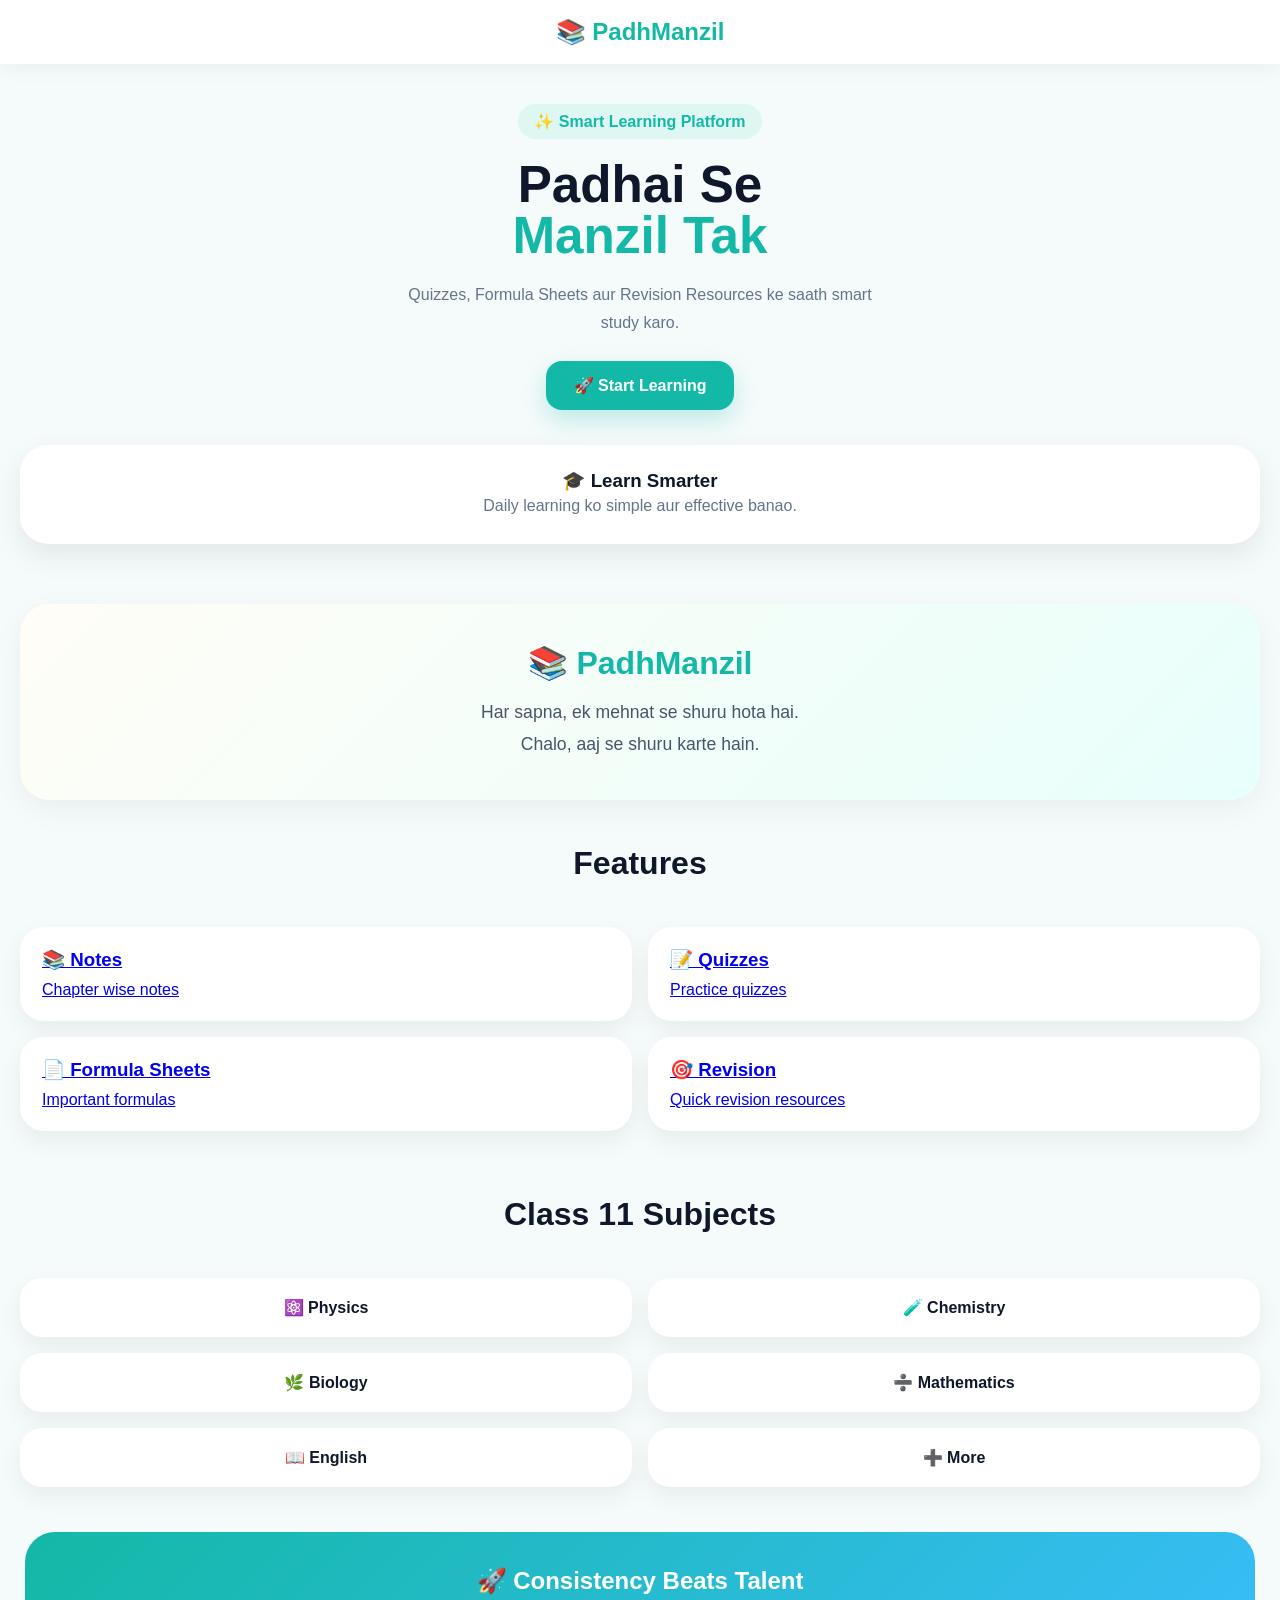
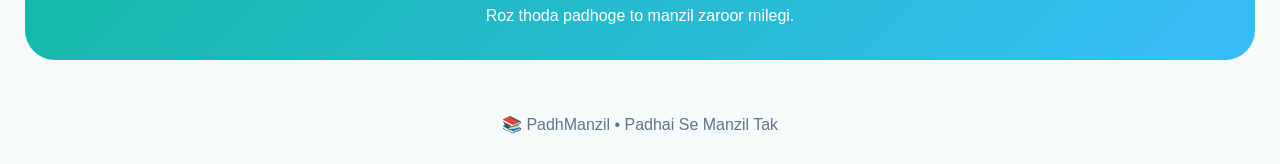
<file: index.html>
<!DOCTYPE html>
<html lang="en">
<head>
<meta charset="UTF-8">
<meta name="viewport" content="width=device-width, initial-scale=1.0">
<title>PadhManzil</title>
<link rel="stylesheet" href="style.css">
</head>

<body>

<div id="splash">
    <h1>📚 PadhManzil</h1>
    <p>Har sapna, ek mehnat se shuru hota hai.</p>
</div>

<nav>
    <div class="logo">📚 PadhManzil</div>
</nav>

<section class="hero">

    <div class="tag">
        ✨ Smart Learning Platform
    </div>

    <h1>
        Padhai Se<br>
        <span>Manzil Tak</span>
    </h1>

    <p>
        Quizzes, Formula Sheets aur Revision Resources
        ke saath smart study karo.
    </p>

    <a href="#" class="btn">
        🚀 Start Learning
    </a>

    <div class="hero-card">
        <h3>🎓 Learn Smarter</h3>
        <p>
            Daily learning ko simple aur effective banao.
        </p>
    </div>

</section>
<div class="banner">
    <h2>📚 PadhManzil</h2>
    <p>
        Har sapna, ek mehnat se shuru hota hai.<br>
        Chalo, aaj se shuru karte hain.
    </p>
</div>
<h2 class="section-title">Features</h2>

<div class="features">

    <a href="notes.html" class="feature-card">
<h3>📚 Notes</h3>
<p>Chapter wise notes</p>
</a>

<a href="quiz.html" class="feature-card">
<h3>📝 Quizzes</h3>
<p>Practice quizzes</p>
</a>

<a href="formulas.html" class="feature-card">
<h3>📄 Formula Sheets</h3>
<p>Important formulas</p>
</a>

<a href="revision.html" class="feature-card">
<h3>🎯 Revision</h3>
<p>Quick revision resources</p>
</a>

</div>

<h2 class="section-title">Class 11 Subjects</h2>

<div class="subjects">

    <div class="subject">⚛️ Physics</div>
    <div class="subject">🧪 Chemistry</div>
    <div class="subject">🌿 Biology</div>
    <div class="subject">➗ Mathematics</div>
    <div class="subject">📖 English</div>
    <div class="subject">➕ More</div>

</div>

<div class="motivation">
    <h2>🚀 Consistency Beats Talent</h2>
    <p>
        Roz thoda padhoge to manzil zaroor milegi.
    </p>
</div>

<footer>
    📚 PadhManzil • Padhai Se Manzil Tak
</footer>

</body>
  </html>
</file>
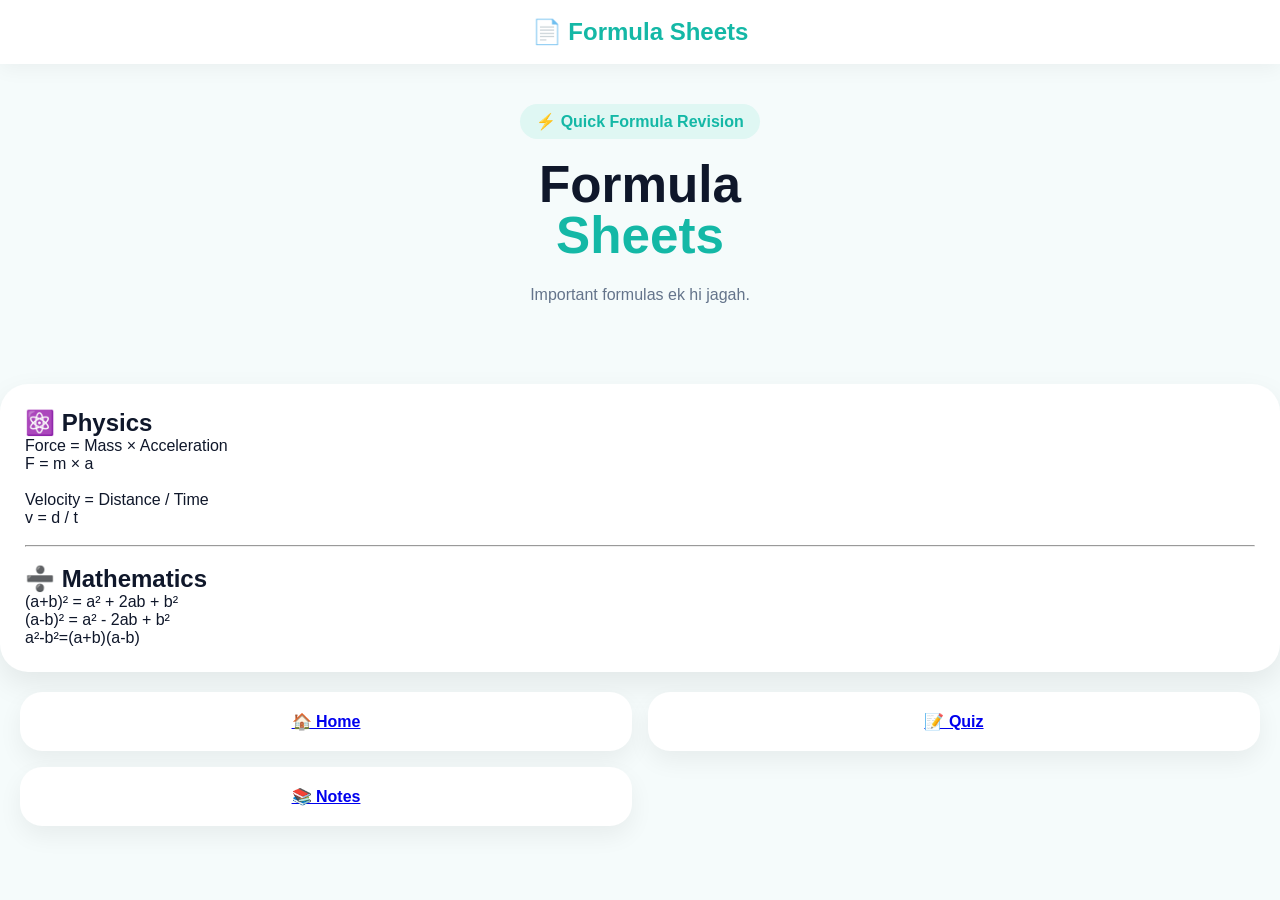
<file: formulas.html>
<!DOCTYPE html>
<html lang="en">
<head>
<meta charset="UTF-8">
<meta name="viewport" content="width=device-width, initial-scale=1.0">
<title>PadhManzil Formula Sheets</title>
<link rel="stylesheet" href="style.css">
</head>

<body>

<nav>
<div class="logo">📄 Formula Sheets</div>
</nav>

<section class="hero">

<div class="tag">
⚡ Quick Formula Revision
</div>

<h1>
Formula<br>
<span>Sheets</span>
</h1>

<p>
Important formulas ek hi jagah.
</p>

</section>

<div class="hero-card">

<h2>⚛️ Physics</h2>

<p>Force = Mass × Acceleration</p>
<p>F = m × a</p>

<br>

<p>Velocity = Distance / Time</p>
<p>v = d / t</p>

<br><hr><br>

<h2>➗ Mathematics</h2>

<p>(a+b)² = a² + 2ab + b²</p>

<p>(a-b)² = a² - 2ab + b²</p>

<p>a²-b²=(a+b)(a-b)</p>

</div>

<div class="subjects">

<a href="index.html" class="subject">🏠 Home</a>

<a href="quiz.html" class="subject">📝 Quiz</a>

<a href="notes.html" class="subject">📚 Notes</a>

</div>

</body>
  </html>
</file>
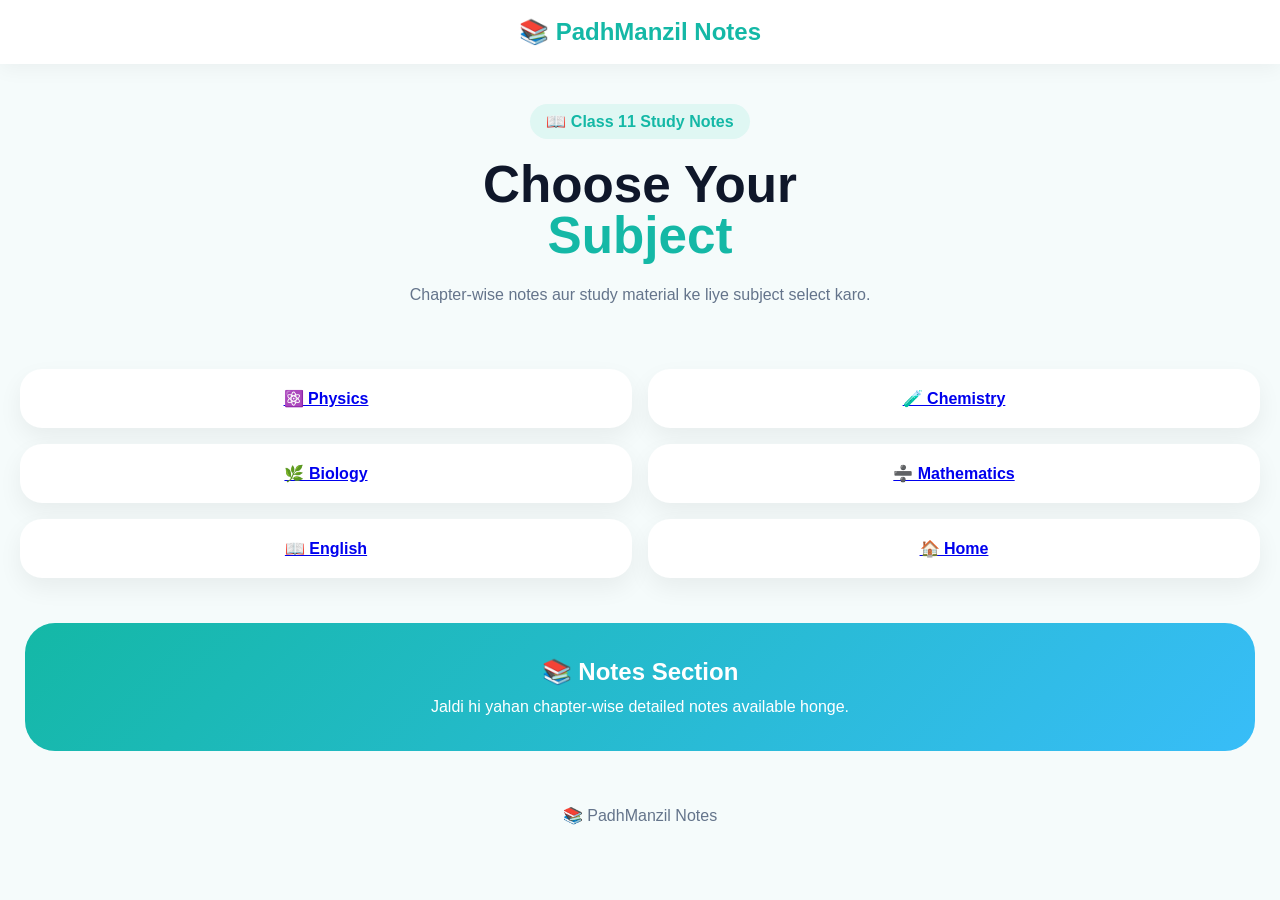
<file: notes.html>
<!DOCTYPE html>
<html lang="en">
<head>
<meta charset="UTF-8">
<meta name="viewport" content="width=device-width, initial-scale=1.0">
<title>PadhManzil Notes</title>
<link rel="stylesheet" href="style.css">
</head>

<body>

<nav>
<div class="logo">📚 PadhManzil Notes</div>
</nav>

<section class="hero">

<div class="tag">
📖 Class 11 Study Notes
</div>

<h1>
Choose Your<br>
<span>Subject</span>
</h1>

<p>
Chapter-wise notes aur study material ke liye subject select karo.
</p>

</section>

<div class="subjects">

<a href="physics.html" class="subject">
⚛️ Physics
</a>

<a href="chemistry.html" class="subject">
🧪 Chemistry
</a>

<a href="biology.html" class="subject">
🌿 Biology
</a>

<a href="maths.html" class="subject">
➗ Mathematics
</a>

<a href="english.html" class="subject">
📖 English
</a>

<a href="index.html" class="subject">
🏠 Home
</a>

</div>

<div class="motivation">
<h2>📚 Notes Section</h2>
<p>
Jaldi hi yahan chapter-wise detailed notes available honge.
</p>
</div>

<footer>
📚 PadhManzil Notes
</footer>

</body>
</html>
</file>
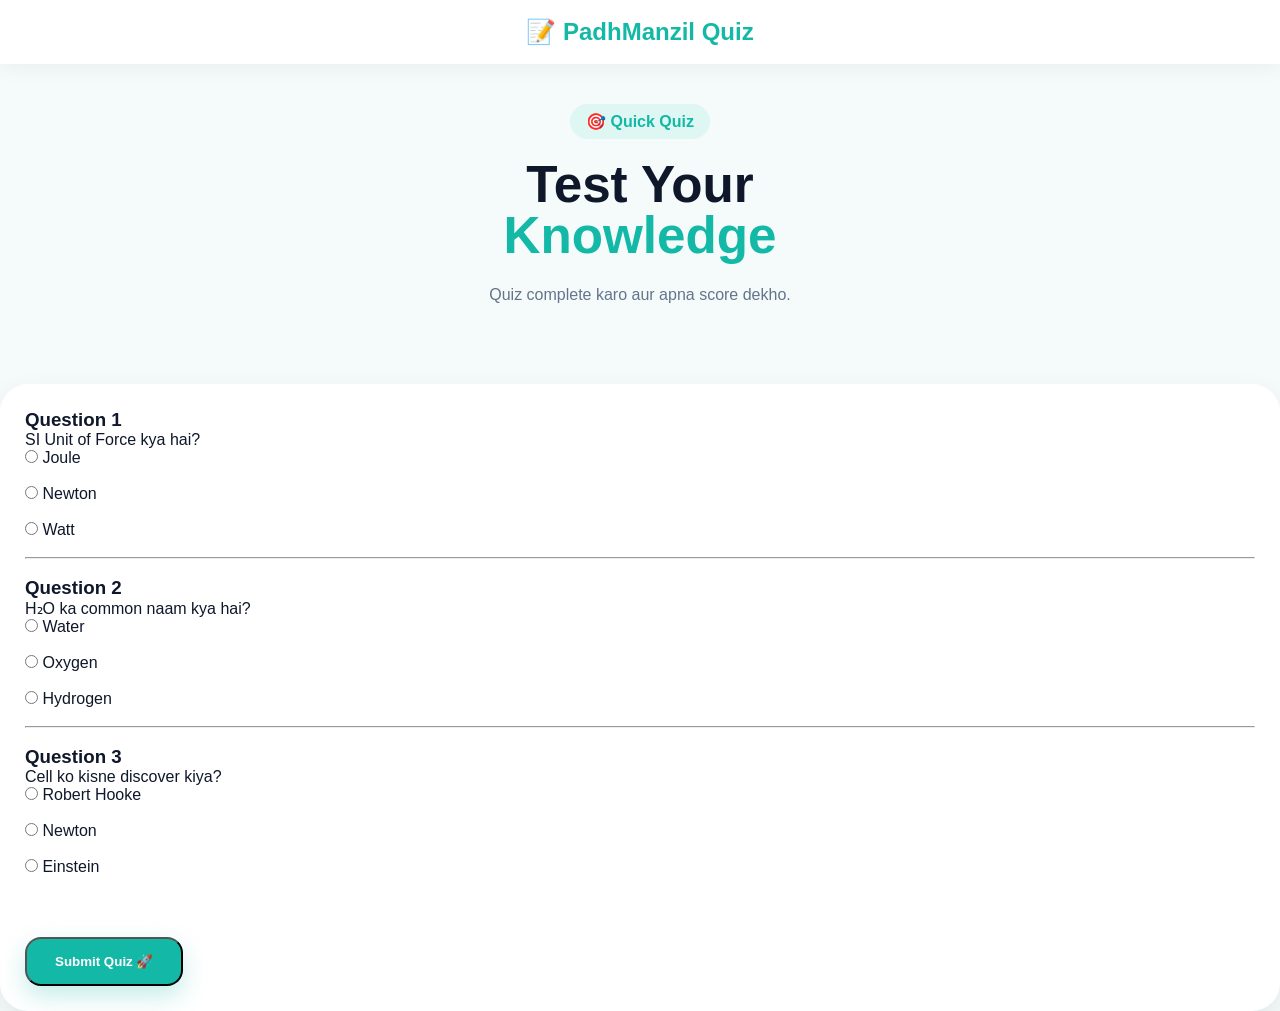
<file: quiz.html>
<!DOCTYPE html>
<html lang="en">
<head>
<meta charset="UTF-8">
<meta name="viewport" content="width=device-width, initial-scale=1.0">
<title>PadhManzil Quiz</title>
<link rel="stylesheet" href="style.css">
</head>

<body>

<nav>
<div class="logo">📝 PadhManzil Quiz</div>
</nav>

<section class="hero">

<div class="tag">🎯 Quick Quiz</div>

<h1>Test Your<br><span>Knowledge</span></h1>

<p>Quiz complete karo aur apna score dekho.</p>

</section>

<div class="hero-card">

<h3>Question 1</h3>
<p>SI Unit of Force kya hai?</p>

<label><input type="radio" name="q1" value="0"> Joule</label><br><br>
<label><input type="radio" name="q1" value="1"> Newton</label><br><br>
<label><input type="radio" name="q1" value="0"> Watt</label><br><br>

<hr><br>

<h3>Question 2</h3>
<p>H₂O ka common naam kya hai?</p>

<label><input type="radio" name="q2" value="1"> Water</label><br><br>
<label><input type="radio" name="q2" value="0"> Oxygen</label><br><br>
<label><input type="radio" name="q2" value="0"> Hydrogen</label><br><br>

<hr><br>

<h3>Question 3</h3>
<p>Cell ko kisne discover kiya?</p>

<label><input type="radio" name="q3" value="1"> Robert Hooke</label><br><br>
<label><input type="radio" name="q3" value="0"> Newton</label><br><br>
<label><input type="radio" name="q3" value="0"> Einstein</label><br><br>

<br>

<button onclick="checkQuiz()" class="btn">
Submit Quiz 🚀
</button>

<h2 id="result"></h2>

</div>

<script>
function checkQuiz() {
let score = 0;

score += Number(document.querySelector('input[name="q1"]:checked')?.value || 0);
score += Number(document.querySelector('input[name="q2"]:checked')?.value || 0);
score += Number(document.querySelector('input[name="q3"]:checked')?.value || 0);

document.getElementById("result").innerHTML =
"🎉 Your Score: " + score + "/3";
}
</script>

</body>
  </html>
</file>
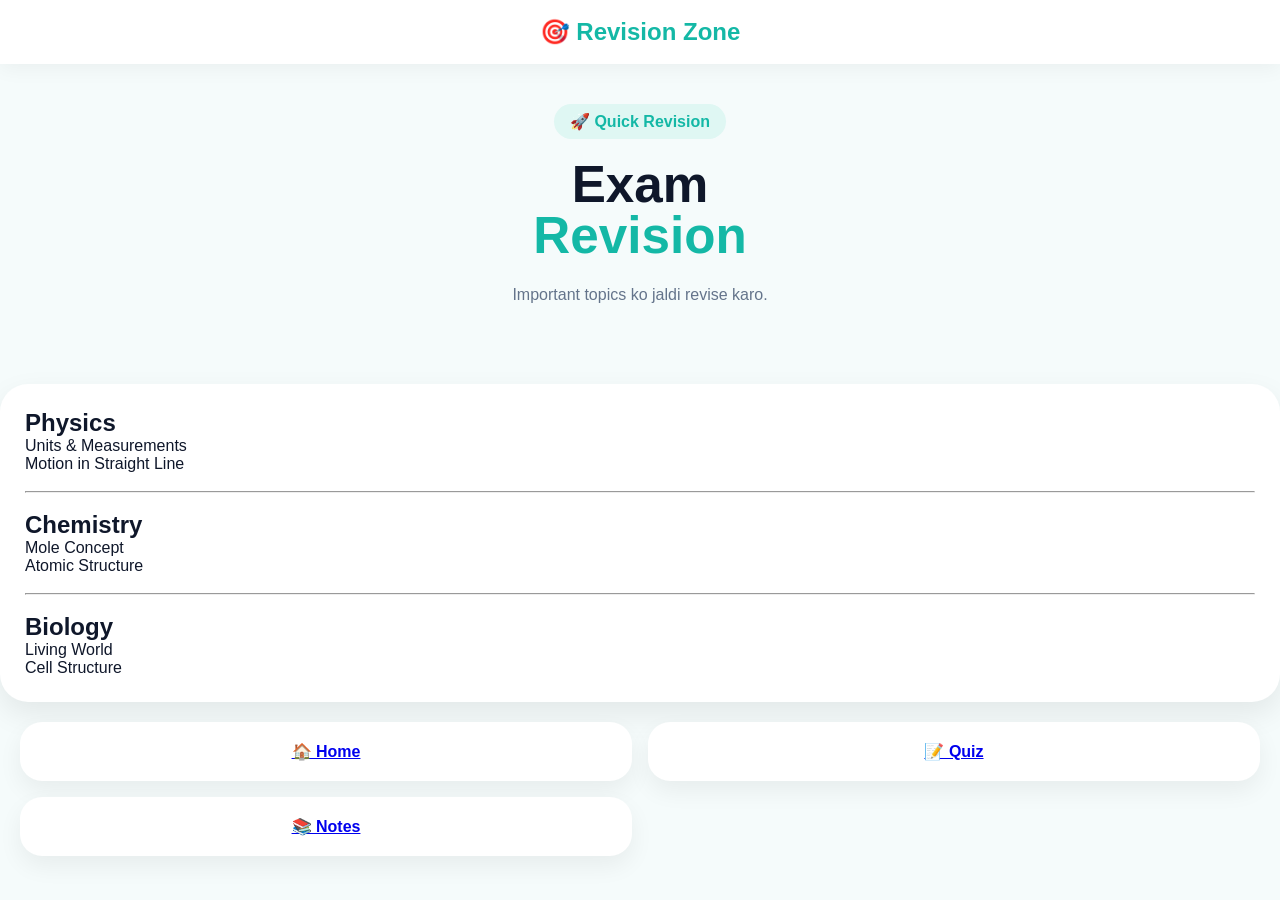
<file: revision.html>
<!DOCTYPE html>
<html lang="en">
<head>
<meta charset="UTF-8">
<meta name="viewport" content="width=device-width, initial-scale=1.0">
<title>PadhManzil Revision</title>
<link rel="stylesheet" href="style.css">
</head>

<body>

<nav>
<div class="logo">🎯 Revision Zone</div>
</nav>

<section class="hero">

<div class="tag">
🚀 Quick Revision
</div>

<h1>
Exam<br>
<span>Revision</span>
</h1>

<p>
Important topics ko jaldi revise karo.
</p>

</section>

<div class="hero-card">

<h2>Physics</h2>
<p>Units & Measurements</p>
<p>Motion in Straight Line</p>

<br><hr><br>

<h2>Chemistry</h2>
<p>Mole Concept</p>
<p>Atomic Structure</p>

<br><hr><br>

<h2>Biology</h2>
<p>Living World</p>
<p>Cell Structure</p>

</div>

<div class="subjects">

<a href="index.html" class="subject">🏠 Home</a>

<a href="quiz.html" class="subject">📝 Quiz</a>

<a href="notes.html" class="subject">📚 Notes</a>

</div>

</body>
</html>
</file>
<file: style.css>
*{
margin:0;
padding:0;
box-sizing:border-box;
font-family:'Segoe UI',sans-serif;
}

body{
background:#f5fbfb;
color:#0f172a;
overflow-x:hidden;
}

/* Splash */

#splash{
position:fixed;
top:0;
left:0;
width:100%;
height:100vh;
background:linear-gradient(135deg,#14b8a6,#38bdf8);
display:flex;
flex-direction:column;
justify-content:center;
align-items:center;
color:white;
z-index:9999;
animation:fadeOut 3s forwards;
}

#splash h1{
font-size:3rem;
margin-bottom:10px;
}

#splash p{
font-size:1rem;
}

@keyframes fadeOut{
0%,80%{opacity:1;}
100%{
opacity:0;
visibility:hidden;
}
}

/* Navbar */

nav{
background:white;
padding:18px 20px;
display:flex;
justify-content:center;
align-items:center;
box-shadow:0 4px 20px rgba(0,0,0,.05);
position:sticky;
top:0;
z-index:100;
}

.logo{
font-size:1.5rem;
font-weight:700;
color:#14b8a6;
}

/* Hero */

.hero{
padding:40px 20px;
text-align:center;
}

.tag{
display:inline-block;
background:#dff7f3;
color:#14b8a6;
padding:8px 16px;
border-radius:999px;
font-weight:600;
margin-bottom:20px;
}

.hero h1{
font-size:3.2rem;
line-height:1;
font-weight:800;
margin-bottom:20px;
}

.hero h1 span{
color:#14b8a6;
}

.hero p{
font-size:1rem;
line-height:1.7;
color:#64748b;
max-width:500px;
margin:auto;
}

.btn{
display:inline-block;
margin-top:25px;
padding:15px 28px;
background:#14b8a6;
color:white;
text-decoration:none;
border-radius:16px;
font-weight:700;
box-shadow:0 10px 25px rgba(20,184,166,.25);
}

.hero-card{
margin-top:35px;
background:white;
padding:25px;
border-radius:28px;
box-shadow:0 12px 30px rgba(0,0,0,.08);
}

/* Sections */

.section-title{
text-align:center;
font-size:2rem;
margin:45px 0 25px;
}

/* Features */

.features{
display:grid;
grid-template-columns:1fr 1fr;
gap:16px;
padding:20px;
}

.feature-card{
background:white;
padding:22px;
border-radius:24px;
box-shadow:0 10px 25px rgba(0,0,0,.06);
transition:.3s;
}

.feature-card:hover{
transform:translateY(-6px);
}

.feature-card h3{
margin-bottom:10px;
}

/* Subjects */

.subjects{
display:grid;
grid-template-columns:1fr 1fr;
gap:16px;
padding:20px;
}

.subject{
background:white;
padding:20px;
border-radius:22px;
text-align:center;
font-weight:700;
box-shadow:0 10px 25px rgba(0,0,0,.06);
}

/* Motivation */

.motivation{
margin:25px;
padding:35px 25px;
border-radius:30px;
background:linear-gradient(135deg,#14b8a6,#38bdf8);
color:white;
text-align:center;
}

.motivation h2{
margin-bottom:12px;
}

/* Footer */

footer{
text-align:center;
padding:30px;
color:#64748b;
  }
.banner{
margin:20px;
padding:40px 25px;
border-radius:30px;
background:linear-gradient(135deg,#fffdf7,#e8fffb);
text-align:center;
box-shadow:0 10px 30px rgba(0,0,0,.05);
}

.banner h2{
font-size:2rem;
margin-bottom:15px;
color:#14b8a6;
}

.banner p{
font-size:1.1rem;
line-height:1.8;
color:#475569;
  }
</file>
